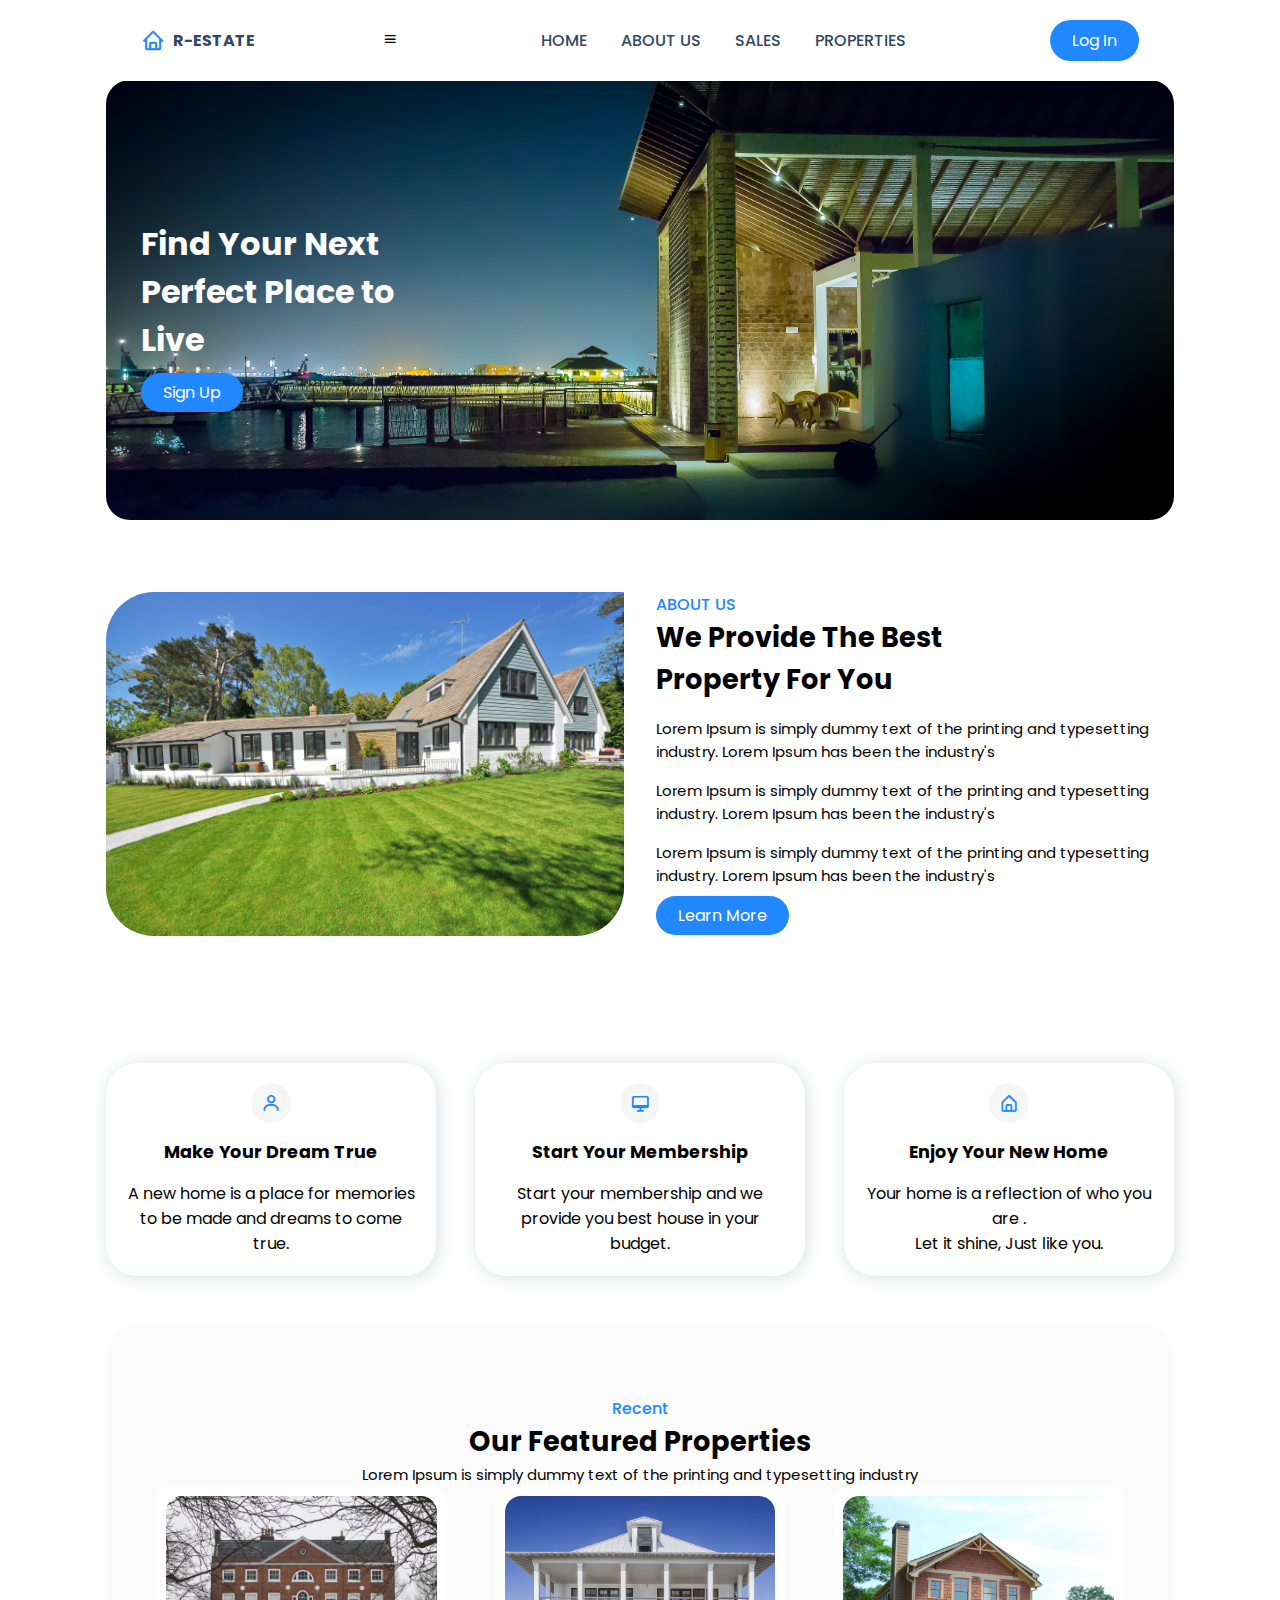
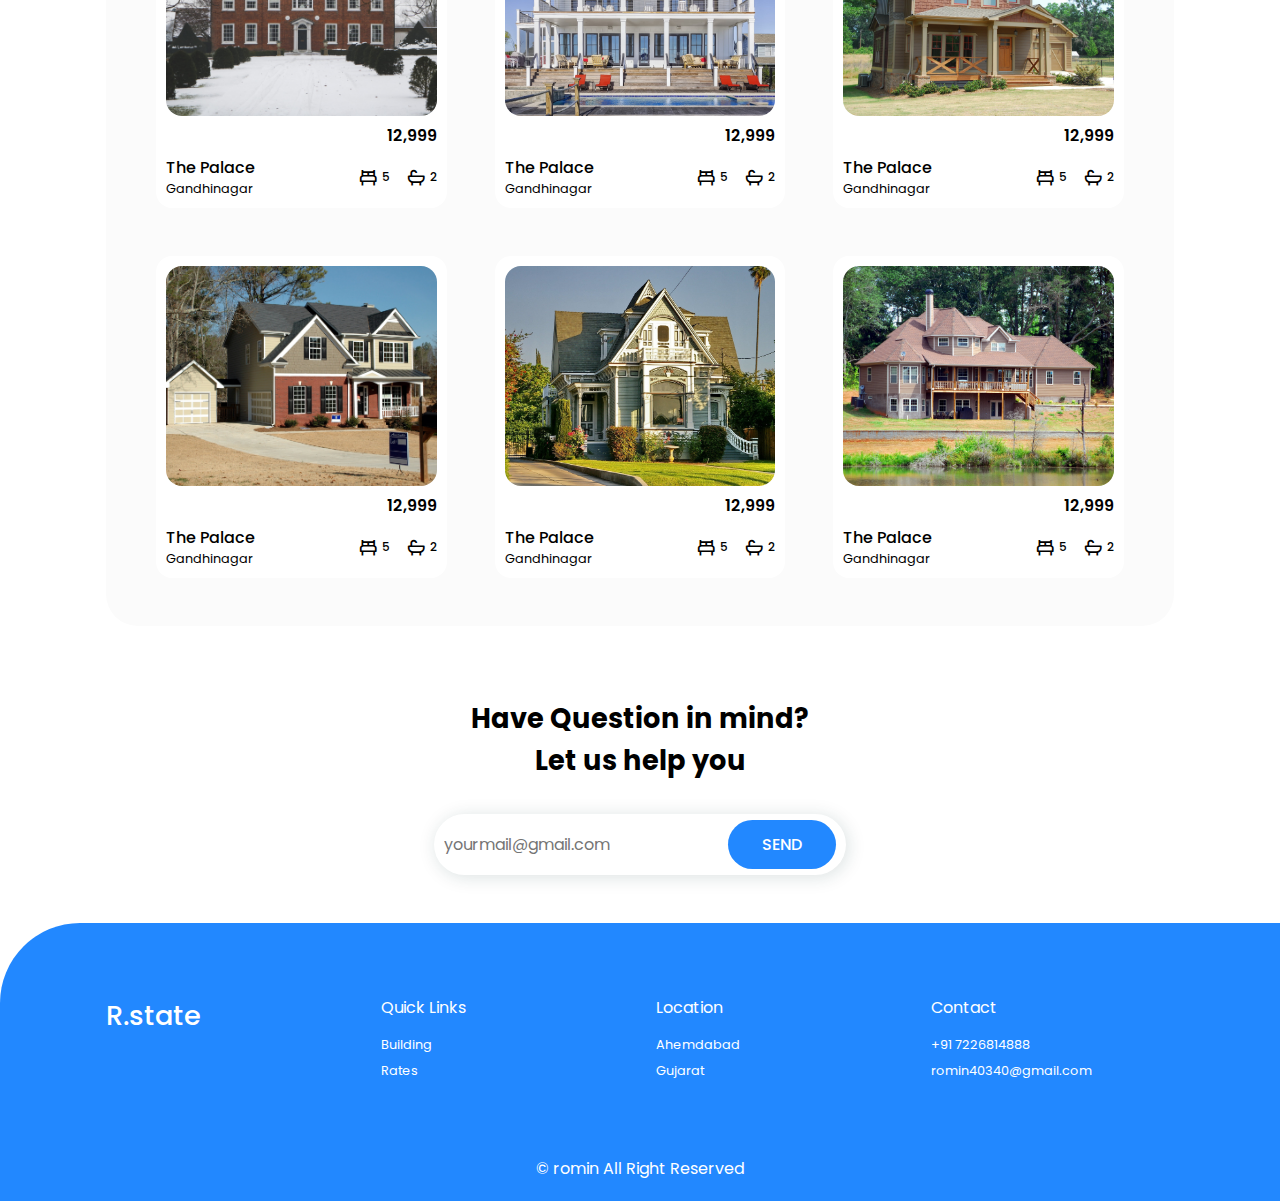
<file: index.html>
<!DOCTYPE html>
<html lang="en">
<head>
    <meta charset="UTF-8">
    <meta name="viewport" content="width=device-width, initial-scale=1.0">
<!-- Link To CSS -->
    <link rel="stylesheet" href="stylesheet/style.css">
<!--    Box Icons -->
    <link rel="stylesheet"
    href="https://cdn.jsdelivr.net/npm/boxicons@latest/css/boxicons.min.css">

    <title>Real Estate Responsive Website</title>
</head>
<body>
    <!-- Navbar -->
    <header>
        <div class="nav container">
        <!-- logo -->
        <a href="index.html" class="logo"><i class='bx bx-home'></i>R-Estate</a>
        <!--  Menu Icon -->
        <input type="checkbox" name="" id="menu">
        <label for="menu"><i class="bx bx-menu" id="menu-icon"></i></label>
        <!-- Nav list -->
        <ul class="navbar">
            <li><a href="#home">Home</a></li>
            <li><a href="#home">About Us</a></li>
            <li><a href="#home">Sales</a></li>
            <li><a href="#home">Properties</a></li>
        </ul>
        <!-- Log In Button -->
        <a href="login.html" class="btn">Log In</a>
        </div>
    </header>
    <!-- Home -->
    <section class="home container" id="home">
        <div class="home-text">
            <h1>Find Your Next <br>Perfect Place to <br>Live</h1>
            <a href="sign-up.html" class="btn">Sign Up</a>
        </div>
    </section>
    <!-- About -->
<section class="about container" id="about">
    <div class="about-img">
        <img src="img/About-us.jpeg" alt="">
    </div>
    <div class="about-text">
        <span>About Us</span>
        <h2>We Provide The Best <br>Property For You</h2>
        <p>Lorem Ipsum is simply dummy text of the printing and typesetting industry. Lorem Ipsum has been the industry's</p>
        <p>Lorem Ipsum is simply dummy text of the printing and typesetting industry. Lorem Ipsum has been the industry's</p>
        <p>Lorem Ipsum is simply dummy text of the printing and typesetting industry. Lorem Ipsum has been the industry's</p>
        <a href="#" class="btn">Learn More</a>
    </div>
</section>
<!-- Sales -->
<section class="sales container" id="sales">
    <!-- Box- 1-->
    <div class="box">
        <i class="bx bx-user"></i>
        <h3>Make Your Dream True</h3>
        <p>A new home is a place for memories to be made and dreams to come true.</p>
        <!-- <p>Don't dream about owning home. Lets make it happen!</p> -->
    </div>
    <!-- Box- 2-->
    <div class="box">
        <i class="bx bx-desktop"></i>
        <h3>Start Your Membership</h3>
        <p>Start your membership and we provide you best house in your budget.</p>
    </div>
    <!-- Box- 3-->
    <div class="box">
        <i class="bx bx-home-alt"></i>
        <h3>Enjoy Your New Home</h3>
        <p>Your home is a reflection of who you are . <br>Let it shine, Just like you.</p>
    </div>
</section>
<!-- properties -->
<section class="properties container" id="properties">
    <div class="heading">
        <span>Recent</span>
        <h2>Our Featured Properties</h2>
        <p>Lorem Ipsum is simply dummy text of the printing and typesetting industry</p>
    </div>
    <div class="properties-container container">
        <!-- Box-1 -->
        <div class="box">
            <img src="img/p1.jpeg" alt="">
            <h3>12,999</h3>
            <div class="content">
                <div class="text">
                    <h3>The Palace</h3>
                    <p>Gandhinagar</p>
                </div>
                <div class="icon">
                    <i class='bx bx-bed'><span>5</span></i>
                    <i class='bx bx-bath'><span>2</span></i>
                </div>
            </div>
        </div>
        <!-- Box-2 -->
        <div class="box">
            <img src="img/p2.jpeg" alt="">
            <h3>12,999</h3>
            <div class="content">
                <div class="text">
                    <h3>The Palace</h3>
                    <p>Gandhinagar</p>
                </div>
                <div class="icon">
                    <i class='bx bx-bed'><span>5</span></i>
                    <i class='bx bx-bath'><span>2</span></i>
                </div>
            </div>
        </div>
        <!-- Box-3 -->
        <div class="box">
            <img src="img/p3.jpeg" alt="">
            <h3>12,999</h3>
            <div class="content">
                <div class="text">
                    <h3>The Palace</h3>
                    <p>Gandhinagar</p>
                </div>
                <div class="icon">
                    <i class='bx bx-bed'><span>5</span></i>
                    <i class='bx bx-bath'><span>2</span></i>
                </div>
            </div>
        </div>
        <!-- Box-4 -->
        <div class="box">
            <img src="img/p4.jpeg" alt="">
            <h3>12,999</h3>
            <div class="content">
                <div class="text">
                    <h3>The Palace</h3>
                    <p>Gandhinagar</p>
                </div>
                <div class="icon">
                    <i class='bx bx-bed'><span>5</span></i>
                    <i class='bx bx-bath'><span>2</span></i>
                </div>
            </div>
        </div>
        <!-- Box-5 -->
        <div class="box">
            <img src="img/p5.jpeg" alt="">
            <h3>12,999</h3>
            <div class="content">
                <div class="text">
                    <h3>The Palace</h3>
                    <p>Gandhinagar</p>
                </div>
                <div class="icon">
                    <i class='bx bx-bed'><span>5</span></i>
                    <i class='bx bx-bath'><span>2</span></i>
                </div>
            </div>
        </div>
        <!-- Box-6 -->
        <div class="box">
            <img src="img/p6.jpeg" alt="">
            <h3>12,999</h3>
            <div class="content">
                <div class="text">
                    <h3>The Palace</h3>
                    <p>Gandhinagar</p>
                </div>
                <div class="icon">
                    <i class='bx bx-bed'><span>5</span></i>
                    <i class='bx bx-bath'><span>2</span></i>
                </div>
            </div>
        </div>
    </div>
</section>
<!-- NewsLetter -->
<section class="newsletter container">
    <h2>Have Question in mind?<br>Let us help you</h2>
    <form action="">
        <input type="email" name="" id="email-box" placeholder="yourmail@gmail.com" required>
        <input type="submit" value="send" class="btn">
    </form>
</section>
<!-- Footer -->
<section class="footer">
    <div class="footer-container container">
        <h2>R.state</h2>
        <div class="footer-box">
            <h3>Quick Links</h3>
            <!-- <a href="#">Agency</a> -->
            <a href="#">Building</a>
            <a href="#">Rates</a>
        </div>
        <div class="footer-box">
            <h3>Location</h3>
            <a href="#">Ahemdabad</a>
            <a href="#">Gujarat</a>
            <!-- <a href="#">India</a> -->
        </div>
        <div class="footer-box">
            <h3>Contact</h3>
            <a href="#">+91 7226814888</a>
            <a href="#">romin40340@gmail.com</a>
            <!-- <div class="social">
                <a href="#"><i class='bx bxl-facebook'></i></a>
                <a href="#"><i class='bx bxl-twitter'></i></a>
                <a href="#"><i class='bx bxl-instagram'></i></a>
            </div> -->
        </div>
    </div>
</section>
<!-- Copyright -->
<div class="copyright">
    <p>&#169; romin All Right Reserved</p>
</div>




<script src="main.js"></script>
</body>
</html>
</file>
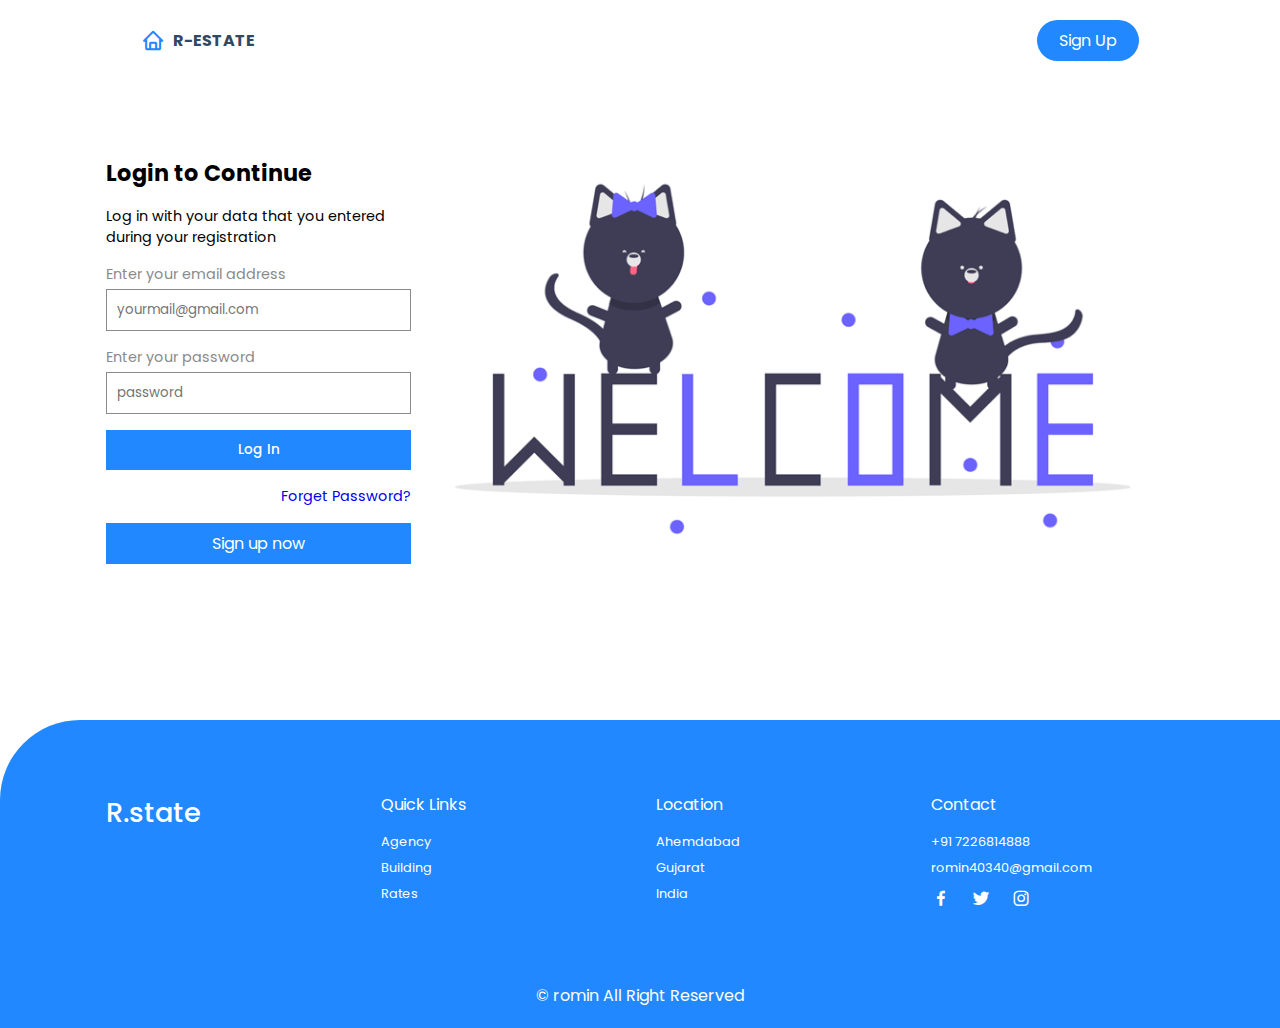
<file: login.html>
<!DOCTYPE html>
<html lang="en">
<head>
    <meta charset="UTF-8">
    <meta name="viewport" content="width=device-width, initial-scale=1.0">
<!-- Link To CSS -->
    <link rel="stylesheet" href="stylesheet/style.css">
<!--    Box Icons -->
    <link rel="stylesheet"
    href="https://cdn.jsdelivr.net/npm/boxicons@latest/css/boxicons.min.css">
    <title>Log In</title>
</head>

<body>
    <!-- Navbar -->
    <header>
        <div class="nav container">
            <!-- Logo -->
            <a href="index.html" class="logo"><i class="bx bx-home"></i>R-Estate</a>
            <!-- Log In Button -->
            <a href="sign-up.html" class="btn">Sign Up</a>
        </div>
    </header>
    <!-- Log In -->
    <div class="login container">
        <div class="login-container">
            <h2>Login to Continue</h2>
            <p>Log in with your data that you entered <br>during your registration</p>
            <!-- Login Form -->
            <form action="">
                <span>Enter your email address</span>
                <input type="email" name="" id="" placeholder="yourmail@gmail.com" required>
                <span>Enter your password</span>
                <input type="password" name="" id="" placeholder="password" required>
                <input type="submit" value="Log In" class="buttom">
                <a href="#">Forget Password?</a>
            </form>
            <a href="sign-up.html" class="btn">Sign up now</a>
        </div>
        <!-- Log In Image -->
        <div class="login-image">
            <img src="img/cat-welcome.jpeg" alt="">
        </div>
    </div>

    <!-- Footer -->
    <section class="footer">
        <div class="footer-container container">
            <h2>R.state</h2>
            <div class="footer-box">
                <h3>Quick Links</h3>
                <a href="#">Agency</a>
                <a href="#">Building</a>
                <a href="#">Rates</a>
            </div>
            <div class="footer-box">
                <h3>Location</h3>
                <a href="#">Ahemdabad</a>
                <a href="#">Gujarat</a>
                <a href="#">India</a>
            </div>
            <div class="footer-box">
                <h3>Contact</h3>
                <a href="#">+91 7226814888</a>
                <a href="#">romin40340@gmail.com</a>
                <div class="social">
                    <a href="#"><i class='bx bxl-facebook'></i></a>
                    <a href="#"><i class='bx bxl-twitter'></i></a>
                    <a href="#"><i class='bx bxl-instagram'></i></a>
                </div>
            </div>
        </div>
    </section>
    <!-- Copyright -->
    <div class="copyright">
        <p>&#169; romin All Right Reserved</p>
    </div>

</body>
</html>
</file>
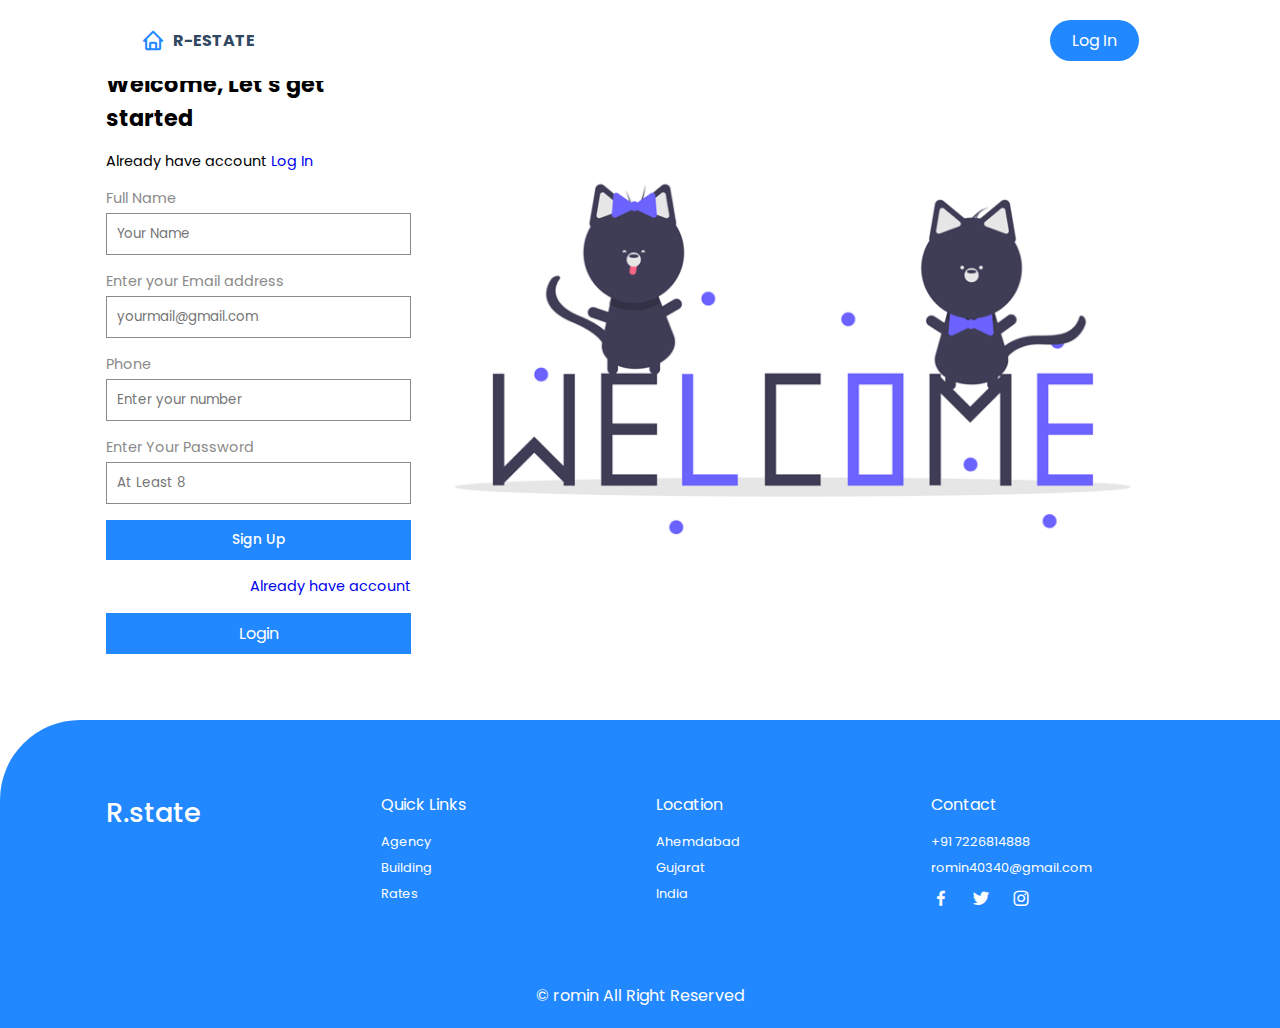
<file: sign-up.html>
<!DOCTYPE html>
<html lang="en">

<head>
    <meta charset="UTF-8">
    <meta name="viewport" content="width=device-width, initial-scale=1.0">
    <!-- Link To CSS -->
    <link rel="stylesheet" href="stylesheet/style.css">
    <!--    Box Icons -->
    <link rel="stylesheet" href="https://cdn.jsdelivr.net/npm/boxicons@latest/css/boxicons.min.css">
    <title>Sign Up</title>
</head>

<body>
    <!-- Navbar -->
    <header>
        <div class="nav container">
            <!-- Logo -->
            <a href="index.html" class="logo"><i class="bx bx-home"></i>R-Estate</a>
            <!-- Log In Button -->
            <a href="login.html" class="btn">Log In</a>
        </div>
    </header>
    <!-- Sign Up -->
    <div class="login container">
        <div class="login-container">
            <h2>Welcome, Let's get started</h2>
            <p>Already have account <a href="login.html">Log In</a></p>
            <!-- Login Form -->
            <form action="">
                <span>Full Name</span>
                <input type="text" name="" id="" placeholder="Your Name">
                <span>Enter your Email address</span>
                <input type="email" name="" id="" placeholder="yourmail@gmail.com" required>
                <span>Phone</span>
                <input type="tel" name="" id="" placeholder="Enter your number" required>
                <span>Enter Your Password</span>
                <input type="password" name="" id="" placeholder="At Least 8" required>
                <input type="submit" value="Sign Up" class="buttom">
                <a href="login.html">Already have account</a>
            </form>
            <a href="login.html" class="btn">Login</a>
        </div>
        <!-- Log In Image -->
        <div class="login-image">
            <img src="img/login.png" alt="">
        </div>
    </div>
    <!-- Footer -->
    <section class="footer">
        <div class="footer-container container">
            <h2>R.state</h2>
            <div class="footer-box">
                <h3>Quick Links</h3>
                <a href="#">Agency</a>
                <a href="#">Building</a>
                <a href="#">Rates</a>
            </div>
            <div class="footer-box">
                <h3>Location</h3>
                <a href="#">Ahemdabad</a>
                <a href="#">Gujarat</a>
                <a href="#">India</a>
            </div>
            <div class="footer-box">
                <h3>Contact</h3>
                <a href="#">+91 7226814888</a>
                <a href="#">romin40340@gmail.com</a>
                <div class="social">
                    <a href="#"><i class='bx bxl-facebook'></i></a>
                    <a href="#"><i class='bx bxl-twitter'></i></a>
                    <a href="#"><i class='bx bxl-instagram'></i></a>
                </div>
            </div>
        </div>
    </section>
    <!-- Copyright -->
    <div class="copyright">
        <p>&#169; romin All Right Reserved</p>
    </div>
</body>

</html>
</file>
<file: stylesheet/style.css>
/*   Google Fonts.  */
@import url('https://fonts.googleapis.com/css2?family=Poppins:wght@400;500;600;700&display=swap');
*{
    margin: 0;
    padding: 0;
    box-sizing: border-box;
    font-family: 'Poppins', sans-serif;
    scroll-behavior: smooth;
    scroll-padding-top: 3rem;
    list-style-type: none;
    text-decoration: none;
}
/* Variables */
:root{
    --main-color: #2288ff;
    --second-color: #192f6a;
    --text-color: #314862;
    --bg-color: #fff;
/*  Box Shadow */
    --box-shadow: 2px 2px 18px rgb(14 52 54 / 15%);
}
img{
    width: 100%;
}
body{
    color: var(--text-color¡);
}
section{
    padding:4.5rem 0 3rem;
}
.container{
    max-width: 1068px;
    margin-left: auto;
    margin-right: auto;
}
header{
    display: block;
    width: 100%;
    background-color: var(--bg-color);
    position: fixed;
    top: 0;
    left: 0;
    z-index: 100;
}
.nav{
    display: flex;
    align-items: center;
    justify-content: space-between;
    padding: 20px 35px;
}
.logo{
    display: flex;
    align-items: center;
    column-gap: 0.5rem;
    font-size: 1rem;
    font-weight: 700;
    color: var(--text-color);
    text-transform: uppercase;
}
.logo .bx{
    font-size: 24px;
    color: var(--main-color);
}
.navbar{
    display: flex;
}
.navbar a{
    padding: 8px 17px;
    color: var(--text-color);
    font-size: 1rem;
    text-transform: uppercase;
    font-weight: 500;
}
.navbar a:hover{
    color: var(--main-color);
}
#menu {
    display: none;
}
.btn{
    padding: 8px 22px;
    background-color: var(--main-color);
    color: var(--bg-color);
    border-radius: 5rem;
}
.btn:hover{
    background: #3492fd;
}
.home{
    margin-top: 5rem;
    background: url(../img/home.jpeg);
    background-repeat: no-repeat;
    background-size: cover;
    background-position: center;
    height: 440px;
    border-radius: 1.5rem;
    display: flex;
    align-items: center;
}
.home-text{
    padding-left: 35px;
}
.home-text h1{
    color: var(--bg-color);
    font-size: 2rem;
    margin-bottom: 1rem;
}
.about {
    display: grid;
    grid-template-columns: repeat(auto-fit, minmax(18rem, auto));
    gap: 2rem;
}
.about-img img{
    border-radius: 3rem 0 3rem 3rem;
}
.about-text span {
    font-size: 1rem;
    text-transform: uppercase;
    font-weight: 500;
    color: var(--main-color);
}
.about-text h2{
    font-size: 1.7rem;
}
.about-text p {
    font-size: 0.938rem;
    margin: 1rem 0 1rem;
}
.sales {
    display: grid;
    grid-template-columns: repeat(auto-fit, minmax(240px, auto));
    gap: 2.4rem;
}
.sales .box{
    padding: 20px;
    background: var(--bg-color);
    box-shadow: var(--box-shadow);
    text-align: center;
    border-radius: 2rem;
}
.sales .box:hover{
    background-color: var(--main-color);
    color: var(--bg-color);
    transition: 0.4s all linear;
}
.sales .box .bx{
    padding: 10px;
    border-radius: 50%;
    background: #f6f6f6;
    color: var(--main-color);
    font-size: 20px;
}
.sales .box h3{
    font-size: 1.1rem;
    margin: 1rem 0 ;
}
/* Properties */
.heading{
    text-align: center;
}
.heading span{
    font-weight: 500;
    color: var(--main-color);
}
.heading h2{
    font-size: 1.7rem;
}
.heading p{
    font-size: 0.938rem;
}
.properties {
    background: #fbfbfb; 
    border-radius: 2rem;
}
.properties-container {
    display: grid;
    grid-template-columns: repeat(auto-fit, minmax(240px, auto));
    gap: 3rem;
    padding: 0 50px;
}
.properties-container .box{
    background-color: var(--bg-color);
    padding: 10px;
    border-radius: 1rem;
}
.properties-container .box:hover{
    transform: translateY(-10px);
    transition: 0.5s;
}
.properties-container .box img{
    border-radius: 1rem;
    height: 220px;
    object-fit: cover;
    object-position: center;
}
.properties-container .box h3{
    font-size: 1rem;
    font-weight: 600;
    float: right;
}
.properties-container .box .content{
    display: flex;
    justify-content: space-between;
    margin-top: 2rem;
}
.properties-container .box .content .text h3{
    font-weight: 500;
}
.properties-container .box .content .text p{
    font-size: 0.8rem;
}
.properties-container .box .content .icon{
    display: flex;
    align-items: center;
    column-gap: 1rem;
}
.properties-container .box .content .icon .bx{
    display: flex;
    align-items: center;
    font-size: 20px;
}
.properties-container .box .content .icon span{
    font-size: 12px;
    font-weight: 500;
    margin-left: 4px;
}
.newsletter{
    display: flex;
    flex-direction: column;
    align-items: center;
    row-gap: 2rem;
    justify-content: center;
    text-align: center;
}
.newsletter h2{
    font-size: 1.7rem;
}
.newsletter form{
    background: var(--bg-color);
    box-shadow: var(--box-shadow);
    padding: 6px 10px;
    border-radius: 5rem;
}
.newsletter form input{
    border: none;
    outline: none;
    font-size: 1rem;
}
.newsletter #email-box{
    width: 280px;
}
.newsletter .btn{
    padding: 12px 34px;
    font-weight: 500;
    text-transform: uppercase;
}
/* footer */
.footer{
    background: var(--main-color);
    color: var(--bg-color);
    border-radius: 5rem 0 0 0;
}
.footer-container{
    display: grid;
    grid-template-columns: repeat(auto-fit,minmax(240px, auto));
    gap: 2rem;
}
.footer-container h2{
    font-size: 1.7rem;
    font-weight: 500;
}
.footer-box{
    display: flex;
    flex-direction: column;
}
.footer-box h3{
    margin-bottom: 1rem;
    font-size: 1rem;
    font-weight: 400;
}
.footer-box a{
    font-size: 0.8rem;
    color: var(--bg-color);
    font-weight: 400;
    margin-bottom: 0.5rem;
}
.footer-box a:hover{
    color: var(--text-color);
}
.social a{
    font-size: 20px;
    margin-right: 1rem;
}
.social a:hover{
    color: var(--second-color);
}
.copyright{
    padding: 20px;
    text-align: center;
    color: var(--bg-color);
    background: var(--main-color);
}

/* Log In */
.login{
    display: grid;
    grid-template-columns: 0.4fr 1fr;
    align-items: center;
    min-height: 80vh;
}
.login-container{
    display: flex;
    flex-direction: column;
    row-gap: 1rem;
}
.login-container h2{
    font-size: 1.4rem;
}
.login-container p{
    font-size: 0.9rem;
}
.login-container form{
    display: flex;
    flex-direction: column;
}
.login-container form span{
    font-size: 0.9rem;
    color: #8a8a8a;
    margin-bottom: 4px;
}
.login-container form input{
    border: 1px solid #8a8a8a;
    outline: none;
    padding: 10px;
    margin-bottom: 1rem;
    background: var(--bg-color);
}
.login-container form .buttom{
    outline: none;
    border: none;
    background: var(--main-color);
    color: var(--bg-color);
    font-size: 0.85rem;
    font-weight: 500;
}
.login-container form .buttom:hover{
    background: #3492fd;
}
.login-container form a{
    font-size: 0.9rem;
    text-align: right;
}
.login-container .btn{
    border-radius: 0;
    text-align: center;
}
/* -------- Responsive -------- */
@media (max-width: 1080px){
    .container{
        margin-left: 1rem;
        margin-right: 1rem;
    }
}
@media (max-width: 880px){
    section{
        padding: 4rem 0 3rem;
    }
    .properties-container{
        grid-template-columns: repeat(auto-fit, minmax(200px, auto));
        gap: 1rem;
        padding: 0 10px;
    }
    .footer-container{
        grid-template-columns: repeat(auto-fit, minmax(200px, auto));
        gap: 1rem;
    }
    .login{
        grid-template-columns: 0.6fr 1fr;
    }
}
@media (max-width: 768px){
    .nav{
        padding: 10px 0;
    }
    #menu-icon{
        display: initial;
    }
    .navbar{
        position: absolute;
        top: 100%;
        left: 0;
        right: 0;
        display: flex;
        flex-direction: column;
        background: var(--second-color);
        text-align: center;
        clip-path: circle(0% at 100% 1%);
        transition: 0.6s;
    }
    .navbar a{
        display: block;
        margin: 1rem;
        padding: 20px;
        color: var(--bg-color);
    }
    .navbar :hover{
        background: var(--main-color);
        color: var(--bg-color);
        transition: 0.2s;
    }
    #menu:checked ~ .navbar{
        clip-path: circle(144% at 100% 1%);
    }
    .about-text span{
        font-size: 0.9rem;
    }
    .about-text h2,
    .heading h2,
    .newsletter h2{
        font-size: 1.4rem;
    }
}
@media (max-width: 638px) {
    .about-text{
        text-align: center;
    }    
    .about-img{
        order: 2;
    }
    .login{
        grid-template-columns: 0.8fr 1fr;
    }
    .login {
        margin-top: 3rem;
    }
}
@media (max-width: 572px) {
    .login-image{
        display: none;
    }

    .newsletter #email-box{
        width: 200px;
    }

    .newsletter .btn{
        font-size: 14px;
        padding: 10px 24px;
    }
}
</file>
